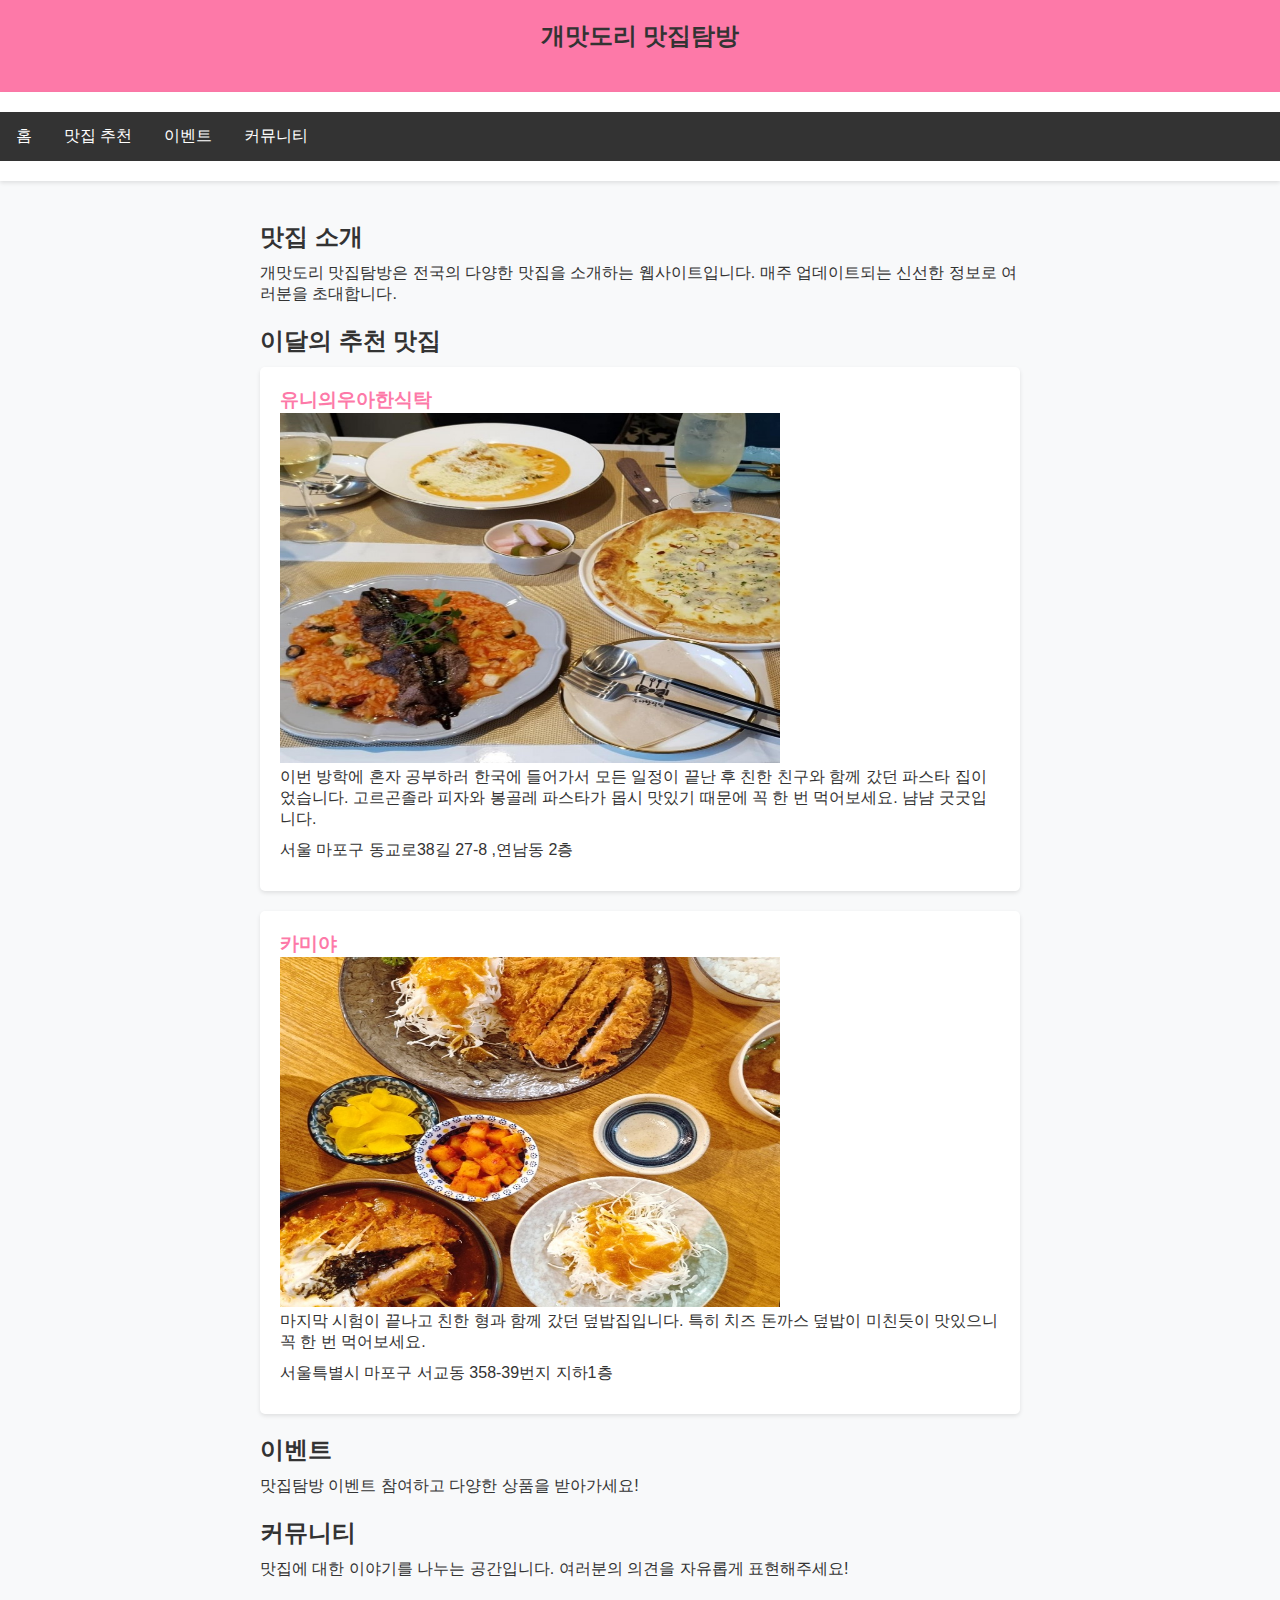
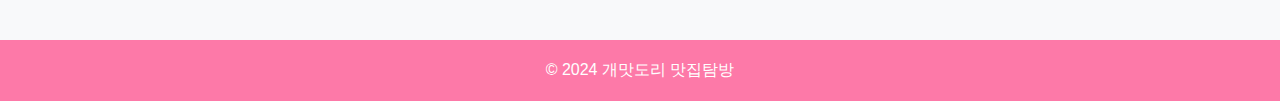
<file: index.html>
<!DOCTYPE html>
<html>

<head>
  <meta charset="utf-8">
  <meta name="viewport" content="width=device-width">
  <title>개맛도리 맛집탐방</title>
  <link href="style.css" rel="stylesheet" type="text/css" />
</head>

<body>
  <header>
    <h1>개맛도리 맛집탐방</h1>
  </header>
  <nav>
    <ul>
      <li><a href="index.html" class="button">홈</a></li>
      <li><a href="맛집 추천.html" class="button">맛집 추천</a></li>
      <li><a href="이벤트.html" class="button">이벤트</a></li>
      <li><a href="커뮤니티.html" class="button">커뮤니티</a></li>
    </ul>
  </nav>
  <main>
    <section>
      <h2>맛집 소개</h2>
      <p>개맛도리 맛집탐방은 전국의 다양한 맛집을 소개하는 웹사이트입니다. 매주 업데이트되는 신선한 정보로 여러분을 초대합니다.</p>
    </section>
    <section>
      <h2>이달의 추천 맛집</h2>
      <div class="restaurant">
        <h3>유니의우아한식탁</h3>
        <img src="유니의우아한식탁.jpg" alt="유니의 우아한 식탁 이미지">
        <p>이번 방학에 혼자 공부하러 한국에 들어가서 모든 일정이 끝난 후 친한 친구와 함께 갔던 파스타 집이었습니다. 고르곤졸라 피자와 봉골레 파스타가 몹시 맛있기 때문에 꼭 한 번 먹어보세요. 냠냠
          굿굿입니다.</p>
        <p>서울 마포구 동교로38길 27-8 ,연남동 2층</p>
      </div>
      <div class="restaurant">
        <h3>카미야</h3>
        <img src="카미야.jpg" alt="카미야 이미지">
        <p>마지막 시험이 끝나고 친한 형과 함께 갔던 덮밥집입니다. 특히 치즈 돈까스 덮밥이 미친듯이 맛있으니 꼭 한 번 먹어보세요.</p>
        <p>서울특별시 마포구 서교동 358-39번지 지하1층</p>
      </div>
    </section>

    <section>
      <h2>이벤트</h2>
      <p>맛집탐방 이벤트 참여하고 다양한 상품을 받아가세요!</p>
    </section>
    <section>
      <h2>커뮤니티</h2>
      <p>맛집에 대한 이야기를 나누는 공간입니다. 여러분의 의견을 자유롭게 표현해주세요!</p>
    </section>
  </main>
  <footer>
    <p>&copy; 2024 개맛도리 맛집탐방</p>
  </footer>
</body>

</html>
</file>
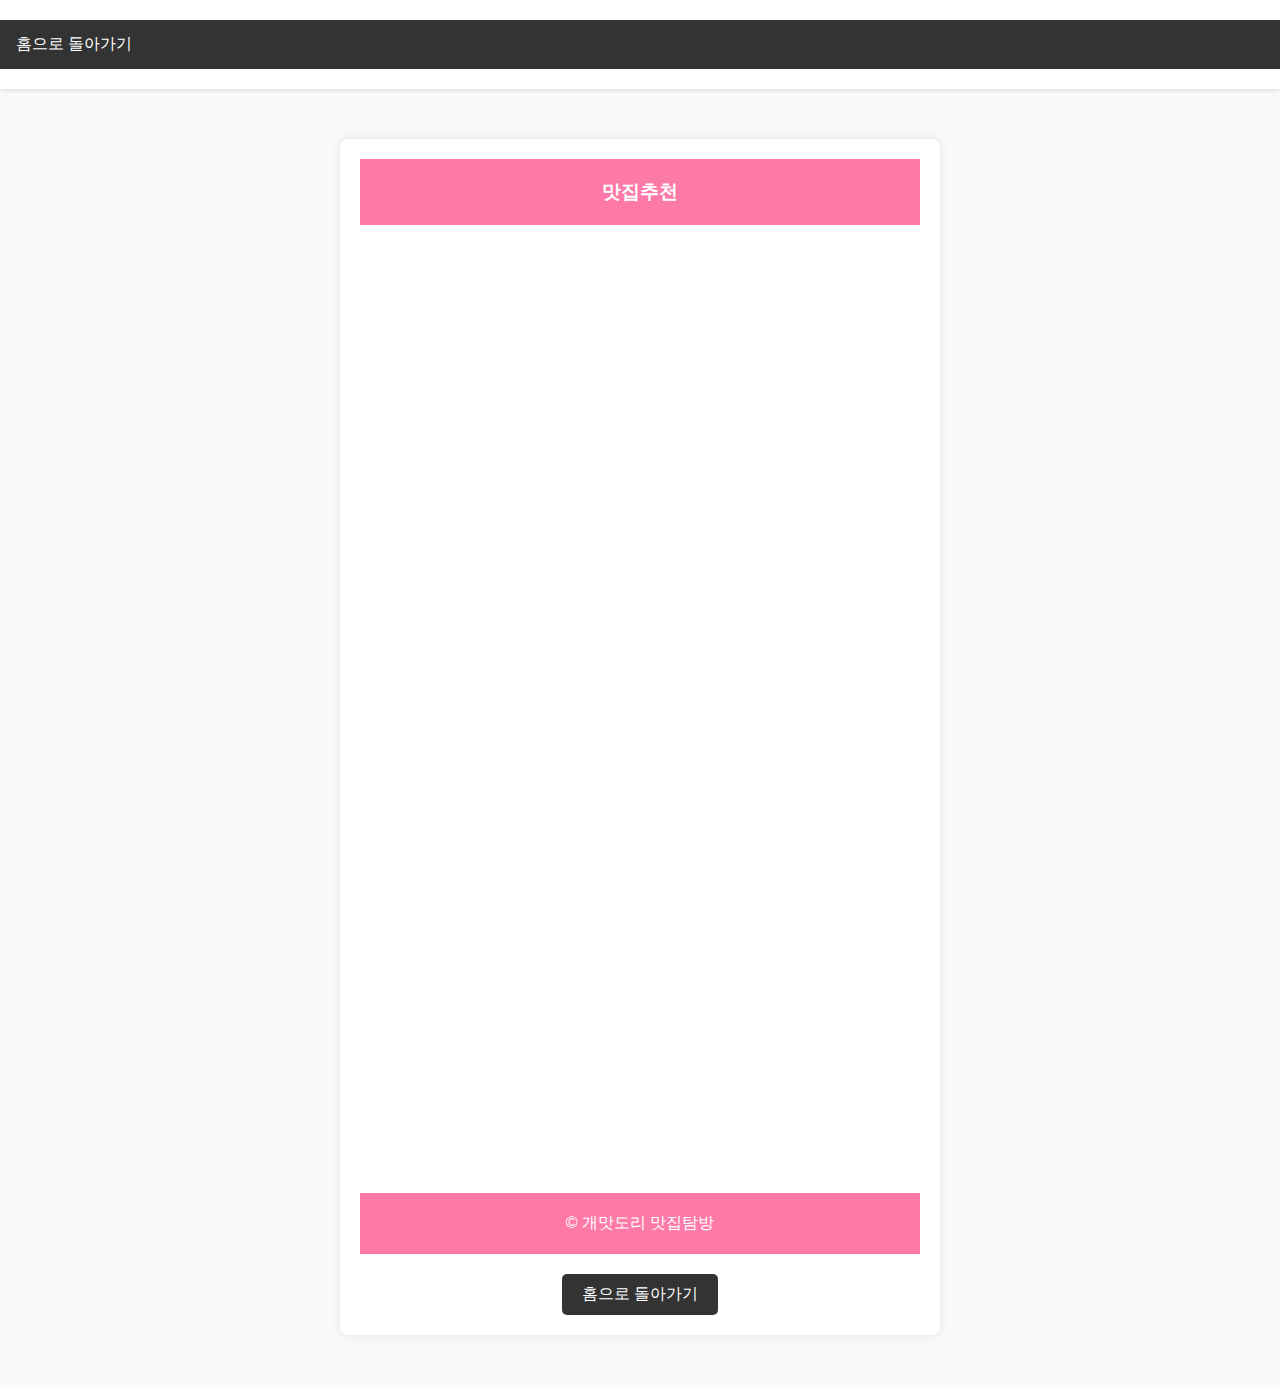
<file: 맛집 추천.html>
<!DOCTYPE html>
<html lang="en">

<head>
  <meta charset="UTF-8">
  <meta name="viewport" content="width=device-width, initial-scale=1.0">
  <title>맛집추천</title>
  <link rel="stylesheet" href="style.css">
</head>

<body>
  <nav>
    <ul>
      <li><a href="index.html">홈으로 돌아가기</a></li>
    </ul>
  </nav>

  <div class="container">
    <header>
      <h3> 맛집추천 </h3>
    </header>
    <main>
      <section>
        <!-- 첫 번째 지도를 불러올 iframe 코드 -->
        <iframe
          src="https://www.google.com/maps/embed?pb=!1m18!1m12!1m3!1d12650.872392064304!2d126.91558866042436!3d37.56170495263376!2m3!1f0!2f0!3f0!3m2!1i1024!2i768!4f13.1!3m3!1m2!1s0x357c993cb4bae587%3A0x2fb88d53e43013bc!2z7Jyg64uI7J2YIOyasOyVhO2VnCDsi53tg4E!5e0!3m2!1sko!2s!4v1711681484135!5m2!1sko!2s"
          allowfullscreen="" loading="lazy" referrerpolicy="no-referrer-when-downgrade"></iframe>
      </section>
      <section>
        <!-- 두 번째 지도를 불러올 iframe 코드 -->
        <iframe
          src="https://www.google.com/maps/embed?pb=!1m18!1m12!1m3!1d12652.427731686741!2d126.91205326041735!3d37.5525443526718!2m3!1f0!2f0!3f0!3m2!1i1024!2i768!4f13.1!3m3!1m2!1s0x357c98c4d1b529cb%3A0xd6f1ba048f002d4e!2z7Lm066-47JW8!5e0!3m2!1sko!2s!4v1711681528377!5m2!1sko!2s"
          allowfullscreen="" loading="lazy" referrerpolicy="no-referrer-when-downgrade"></iframe>
      </section>
    </main>
    <footer>
      <p>&copy; 개맛도리 맛집탐방</p>
    </footer>
    <div class="back-to-home">
      <a href="index.html">홈으로 돌아가기</a>
    </div>
  </div>
</body>

</html>
</file>
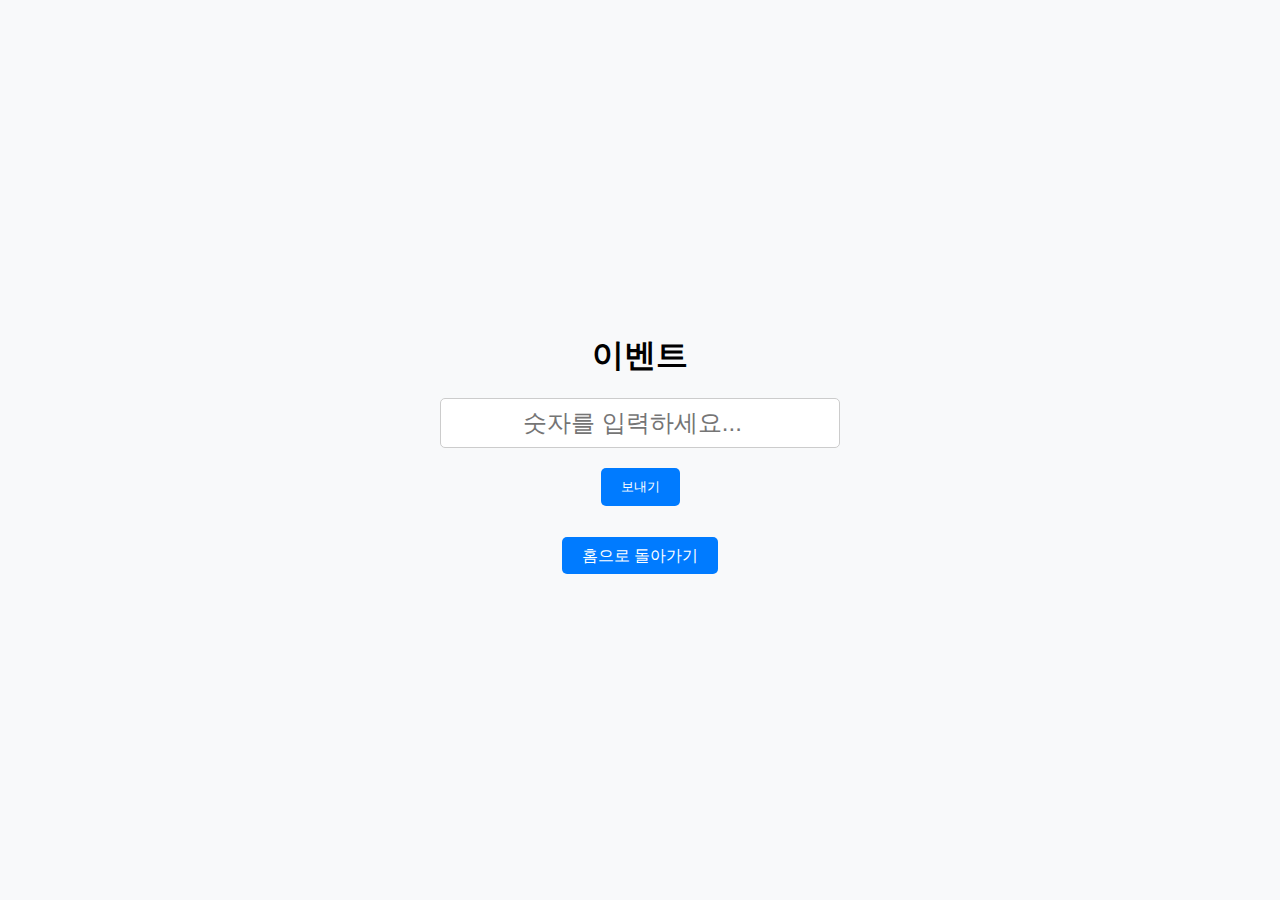
<file: 이벤트.html>
<!DOCTYPE html>
<html lang="en">

<head>
  <meta charset="UTF-8">
  <meta name="viewport" content="width=device-width, initial-scale=1.0">
  <title>이벤트</title>
  <style>
    /* Resetting default margin and padding */
    * {
      margin: 0;
      padding: 0;
      box-sizing: border-box;
    }

    body {
      font-family: Arial, sans-serif;
      background-color: #f8f9fa;
    }

    .container {
      display: flex;
      flex-direction: column;
      align-items: center;
      justify-content: center;
      height: 100vh;
    }

    h1 {
      font-size: 2em;
      margin-bottom: 20px;
    }

    .profile-img {
      width: 100px;
      height: 100px;
      border-radius: 50%;
      margin-bottom: 20px;
    }

    #numberInput {
      width: 100%;
      max-width: 400px;
      height: 50px;
      margin-bottom: 20px;
      padding: 10px;
      font-size: 1.5em;
      border: 1px solid #ccc;
      border-radius: 5px;
      text-align: center;
    }

    #saveButton {
      padding: 10px 20px;
      background-color: #007bff;
      color: #fff;
      border: none;
      border-radius: 5px;
      cursor: pointer;
      transition: background-color 0.3s ease;
    }

    #saveButton:hover {
      background-color: #0056b3;
    }

    #savedMemos {
      font-size: 2em;
      color: #007bff;
      margin-bottom: 20px;
    }

    .back-to-home {
      margin-top: 20px;
    }

    .back-to-home a {
      padding: 10px 20px;
      background-color: #007bff;
      color: #fff;
      text-decoration: none;
      border-radius: 5px;
      transition: background-color 0.3s ease;
    }

    .back-to-home a:hover {
      background-color: #0056b3;
    }
  </style>
</head>

<body>
  <div class="container">
    <h1>이벤트</h1>

    <input type="number" id="numberInput" placeholder="숫자를 입력하세요...">
    <button id="saveButton">보내기</button>
    <div id="savedMemos"></div>
    <div class="back-to-home">
      <a href="index.html">홈으로 돌아가기</a>
    </div>
  </div>
  <script>
    document.addEventListener('DOMContentLoaded', function () {
      const numberInput = document.getElementById('numberInput');
      const saveButton = document.getElementById('saveButton');
      const savedMemos = document.getElementById('savedMemos');

      saveButton.addEventListener('click', function () {
        const number = parseInt(numberInput.value);
        if (number === 17) {
          savedMemos.textContent = '당첨!!!';
        } else {
          savedMemos.textContent = '꽝!!!';
        }
      });
    });
  </script>
</body>

</html>
</file>
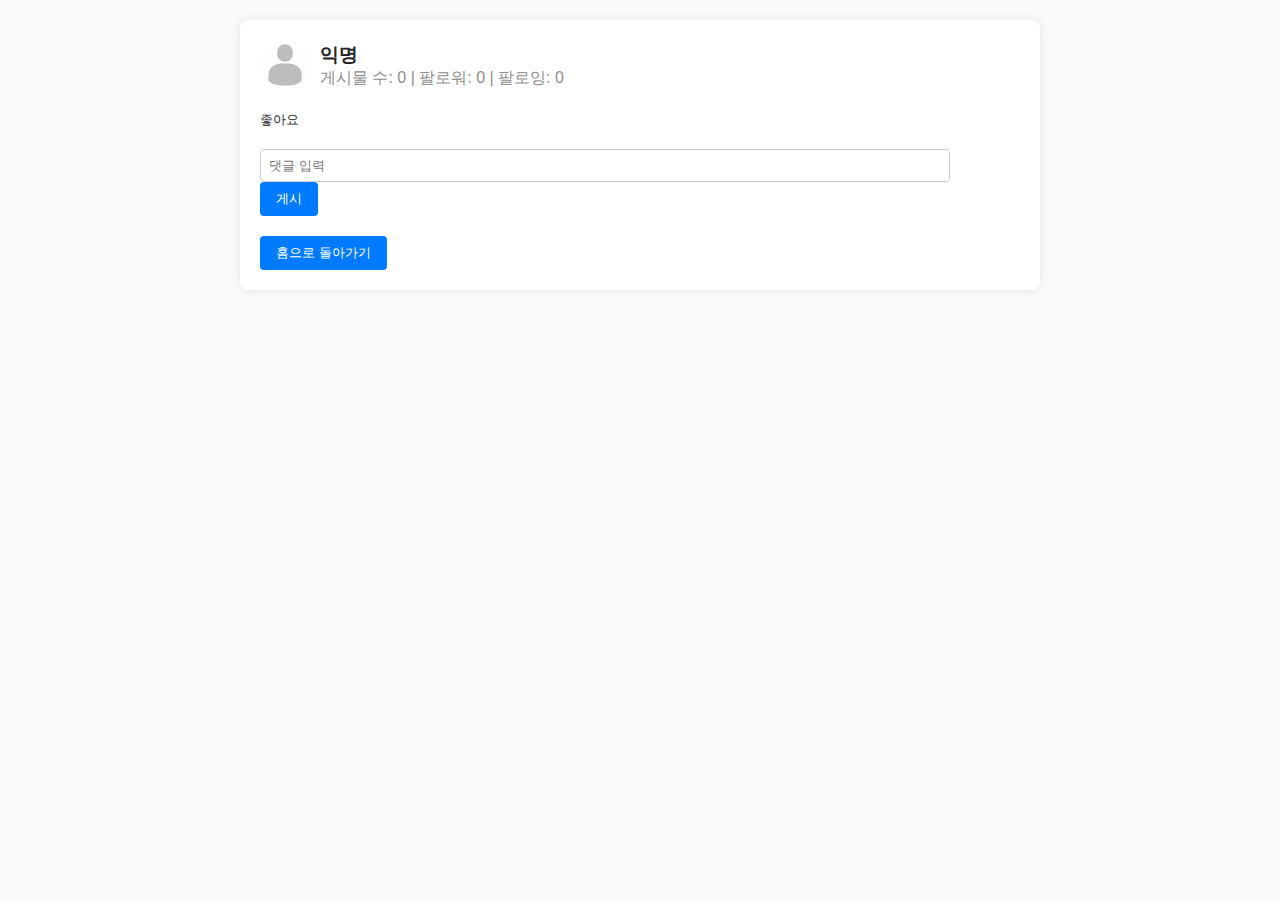
<file: 커뮤니티.html>
<!DOCTYPE html>
<html lang="en">

<head>
  <meta charset="UTF-8">
  <meta name="viewport" content="width=device-width, initial-scale=1.0">
  <title>커뮤니티</title>
  <style>
    /* Resetting default margin and padding */
    * {
      margin: 0;
      padding: 0;
      box-sizing: border-box;
    }

    body {
      font-family: Arial, sans-serif;
      background-color: #fafafa;
    }

    .container {
      max-width: 800px;
      margin: 20px auto;
      padding: 20px;
      background-color: #fff;
      border-radius: 8px;
      box-shadow: 0 0 10px rgba(0, 0, 0, 0.1);
    }

    .profile {
      display: flex;
      align-items: center;
      margin-bottom: 20px;
    }

    .profile-img {
      width: 50px;
      height: 50px;
      border-radius: 50%;
      margin-right: 10px;
    }

    .profile-info {
      display: flex;
      flex-direction: column;
    }

    .profile-info h2 {
      margin: 0;
      font-size: 1.2em;
      color: #262626;
    }

    .profile-info p {
      margin: 0;
      color: #8e8e8e;
    }

    .post-img {
      width: 100%;
      border-radius: 8px;
      margin-bottom: 20px;
    }

    .post-info {
      display: flex;
      align-items: center;
      justify-content: space-between;
      margin-bottom: 20px;
    }

    .post-info p {
      margin: 0;
      color: #262626;
    }

    .post-info span {
      color: #8e8e8e;
    }

    .like-btn {
      border: none;
      background: none;
      color: #262626;
      cursor: pointer;
    }

    .comment {
      margin-bottom: 20px;
    }

    .comment p {
      margin: 0;
      color: #262626;
    }

    .comment p:first-child {
      font-weight: bold;
      margin-bottom: 5px;
    }

    .comment-time {
      color: #8e8e8e;
      font-size: 0.8em;
      margin-left: 10px;
    }

    .comment-input {
      width: calc(100% - 70px);
      padding: 8px;
      border: 1px solid #ccc;
      border-radius: 4px;
      margin-right: 10px;
    }

    .comment-btn {
      padding: 8px 16px;
      background-color: #007bff;
      color: #fff;
      border: none;
      border-radius: 4px;
      cursor: pointer;
    }

    .comment-btn:hover {
      background-color: #0056b3;
    }

    .home-btn {
      margin-top: 20px;
      padding: 8px 16px;
      background-color: #007bff;
      color: #fff;
      border: none;
      border-radius: 4px;
      cursor: pointer;
    }

    .home-btn:hover {
      background-color: #0056b3;
    }
  </style>
</head>

<body>
  <div class="container">
    <div class="profile">
      <img class="profile-img" src="프로필.jpg" alt="Profile Image">
      <div class="profile-info">
        <h2>익명</h2>
        <p>게시물 수: 0 | 팔로워: 0 | 팔로잉: 0</p>
      </div>
    </div>

    <button class="like-btn">좋아요</button>

    <div class="comment" id="comment-section">
      <!-- 댓글 영역 -->
    </div>

    <form id="comment-form">
      <input type="text" id="comment-input" class="comment-input" placeholder="댓글 입력" required>
      <button type="submit" class="comment-btn">게시</button>
    </form>

    <button class="home-btn" onclick="goHome()"><a href="index.html" style="color: white; text-decoration: none;">홈으로
        돌아가기</a></button>


  </div>

  <script>
    // 로컬 스토리지에서 댓글 불러오기
    window.addEventListener('DOMContentLoaded', function () {
      loadComments();
    });

    function loadComments() {
      const comments = JSON.parse(localStorage.getItem('comments')) || [];
      const commentSection = document.getElementById('comment-section');

      // 댓글 영역 초기화
      commentSection.innerHTML = '';

      // 댓글 추가
      comments.forEach(function (comment) {
        const commentElement = createCommentElement(comment.content, comment.time);
        commentSection.appendChild(commentElement);
      });
    }

    function createCommentElement(content, time) {
      const commentElement = document.createElement('p');
      commentElement.innerHTML = `<strong>익명</strong> ${content} <span class="comment-time">${time}</span>`;
      return commentElement;
    }

    function saveComment(content, time) {
      const comments = JSON.parse(localStorage.getItem('comments')) || [];
      comments.push({content: content, time: time});
      localStorage.setItem('comments', JSON.stringify(comments));
    }

    function addComment(content, time) {
      const commentSection = document.getElementById('comment-section');
      const commentElement = createCommentElement(content, time);
      commentSection.appendChild(commentElement);
    }

    // 폼 제출 시 동작
    document.getElementById('comment-form').addEventListener('submit', function (event) {
      event.preventDefault(); // 폼 제출 기본 동작 방지

      const commentInput = document.getElementById('comment-input');
      const commentContent = commentInput.value.trim(); // 입력된 내용 가져오기
      if (commentContent !== '') { // 입력된 내용이 비어있지 않은 경우에만 처리
        const commentTime = getCurrentKoreaTime(); // 현재 시간 가져오기
        addComment(commentContent, commentTime); // 댓글 추가
        saveComment(commentContent, commentTime); // 댓글 저장
        commentInput.value = ''; // 입력란 비우기
      }
    });

    function getCurrentKoreaTime() {
      const now = new Date();
      const koreaTime = new Date(now.getTime() + (now.getTimezoneOffset() + 9 * 60) * 60 * 1000);
      return koreaTime.toLocaleString();
    }

    function goHome() {
      // 홈 페이지 URL로 이동
      window.location.href = '홈 페이지 URL';
    }
  </script>
</body>

</html>
</file>
<file: style.css>
/* style.css */

/* Resetting default margin and padding */
* {
  margin: 0;
  padding: 0;
  box-sizing: border-box;
}

/* Body styles */
body {
  font-family: Arial, sans-serif;
  background-color: #f3f3f3;
  color: #333;
}

/* Header styles */
header {
  background-color: #fd79a8;
  /* 연한 네온 핑크색 */
  color: #fff;
  text-align: center;
  padding: 20px 0;
}

header h1 {
  font-size: 2em;
}

/* Navigation styles */
nav {
  background-color: #fff;
  box-shadow: 0 2px 4px rgba(0, 0, 0, 0.1);
}

nav ul {
  list-style-type: none;
  text-align: center;
}

nav ul li {
  display: inline;
}

nav ul li a {
  display: inline-block;
  padding: 10px 20px;
  color: #333;
  text-decoration: none;
  transition: background-color 0.3s ease;
}

nav ul li a:hover {
  background-color: #f0f0f0;
}

/* Main styles */
main {
  max-width: 800px;
  margin: 20px auto;
  padding: 0 20px;
}

section {
  margin-bottom: 30px;
}

section h2 {
  font-size: 1.5em;
  margin-bottom: 10px;
}

.restaurant {
  background-color: #fff;
  padding: 20px;
  margin-bottom: 20px;
  border-radius: 5px;
  box-shadow: 0 2px 4px rgba(0, 0, 0, 0.1);
}

.restaurant h3 {
  color: #fd79a8;
  /* 연한 네온 핑크색 */
}

.restaurant p {
  margin-bottom: 10px;
}

/* Footer styles */
footer {
  background-color: #fd79a8;
  /* 연한 네온 핑크색 */
  color: #fff;
  text-align: center;
  padding: 20px 0;
}


/* style.css */

/* Resetting default margin and padding */
* {
  margin: 0;
  padding: 0;
  box-sizing: border-box;
}

/* Body styles */
body {
  font-family: Arial, sans-serif;
  background-color: #f3f3f3;
  color: #333;
}

/* Navigation styles */
nav {
  background-color: #fff;
  box-shadow: 0 2px 4px rgba(0, 0, 0, 0.1);
  padding: 20px 0;
}

nav ul {
  list-style-type: none;
  text-align: center;
}

nav ul li {
  display: inline;
}

nav ul li a {
  display: inline-block;
  padding: 10px 20px;
  color: #333;
  text-decoration: none;
}

/* Container styles */
.container {
  max-width: 800px;
  margin: 20px auto;
}

/* Header styles */
header {
  background-color: #fd79a8;
  /* 연한 네온 핑크색 */
  color: #fff;
  text-align: center;
  padding: 20px 0;
}

header h1 {
  font-size: 2em;
}

/* Main styles */
main {
  padding: 20px;
}

/* Section title styles */
.section-title {
  font-size: 1.5em;
  color: #000;
  /* 검정색 */
  margin-bottom: 10px;
}

/* Map container styles */
.map-container {
  width: 100%;
  height: 400px;
  background-color: #e6e6e6;
  /* 배경색 지정 */
  color: #333;
  /* 글자색 지정 */
  text-align: center;
  line-height: 400px;
  /* 수직 가운데 정렬 */
}

/* Footer styles */
footer {
  background-color: #fd79a8;
  /* 연한 네온 핑크색 */
  color: #fff;
  text-align: center;
  padding: 20px 0;
}

/* style.css */

/* Resetting default margin and padding */
* {
  margin: 0;
  padding: 0;
  box-sizing: border-box;
}

/* Body styles */
body {
  font-family: Arial, sans-serif;
  background-color: #f3f3f3;
  color: #333;
}

/* Navigation styles */
nav {
  background-color: #fff;
  box-shadow: 0 2px 4px rgba(0, 0, 0, 0.1);
  padding: 20px 0;
}

nav ul {
  list-style-type: none;
  text-align: center;
}

nav ul li {
  display: inline;
}

nav ul li a {
  display: inline-block;
  padding: 10px 20px;
  color: #333;
  text-decoration: none;
}

/* Container styles */
.container {
  max-width: 800px;
  margin: 20px auto;
}

/* Header styles */
header {
  background-color: #fd79a8;
  /* 연한 네온 핑크색 */
  color: #fff;
  text-align: center;
  padding: 20px 0;
}

header h1 {
  font-size: 2em;
}

/* Main styles */
main {
  padding: 20px;
}

/* Section title styles */
.section-title {
  font-size: 1.5em;
  color: #000;
  /* 검정색 */
  margin-bottom: 10px;
}

/* Map container styles */
.map-container {
  width: 100%;
  height: 400px;
  background-color: #e6e6e6;
  /* 배경색 지정 */
  color: #333;
  /* 글자색 지정 */
  text-align: center;
  line-height: 400px;
  /* 수직 가운데 정렬 */
}

/* Footer styles */
footer {
  background-color: #fd79a8;
  /* 연한 네온 핑크색 */
  color: #fff;
  text-align: center;
  padding: 20px 0;
}

body {
  font-family: Arial, sans-serif;
  margin: 0;
  padding: 0;
  background-color: #f0f0f0;
}

nav ul {
  list-style-type: none;
  margin: 0;
  padding: 0;
  background-color: #333;
  overflow: hidden;
}

nav ul li {
  float: left;
}

nav ul li a {
  display: block;
  color: white;
  text-align: center;
  padding: 14px 16px;
  text-decoration: none;
}

nav ul li a:hover {
  background-color: #555;
}

.container {
  max-width: 800px;
  margin: 20px auto;
  background-color: #fff;
  padding: 20px;
  border-radius: 8px;
  box-shadow: 0 0 10px rgba(0, 0, 0, 0.1);
}

header h1 {
  font-size: 24px;
  color: #333;
  margin-bottom: 20px;
}

main section {
  margin-bottom: 20px;
}

iframe {
  width: 100%;
  height: 400px;
  border: none;
}

footer {
  text-align: center;
  margin-top: 20px;
}

.back-to-home {
  text-align: center;
  margin-top: 20px;
}

.back-to-home a {
  display: inline-block;
  padding: 10px 20px;
  background-color: #333;
  color: white;
  text-decoration: none;
  border-radius: 5px;
}

.back-to-home a:hover {
  background-color: #555;
}

body {
  font-family: Arial, sans-serif;
  margin: 0;
  padding: 0;
  background-color: #f0f0f0;
}

nav ul {
  list-style-type: none;
  margin: 0;
  padding: 0;
  background-color: #333;
  overflow: hidden;
}

nav ul li {
  float: left;
}

nav ul li a {
  display: block;
  color: white;
  text-align: center;
  padding: 14px 16px;
  text-decoration: none;
}

nav ul li a:hover {
  background-color: #555;
}

.container {
  max-width: 800px;
  margin: 20px auto;
  background-color: #fff;
  padding: 20px;
  border-radius: 8px;
  box-shadow: 0 0 10px rgba(0, 0, 0, 0.1);
}

header h1 {
  font-size: 24px;
  color: #333;
  margin-bottom: 20px;
}

main section {
  margin-bottom: 20px;
}

iframe {
  width: 100%;
  height: 400px;
  border: none;
  margin-bottom: 20px;
}

footer {
  text-align: center;
  margin-top: 20px;
}

.back-to-home {
  text-align: center;
  margin-top: 20px;
}

.back-to-home a {
  display: inline-block;
  padding: 10px 20px;
  background-color: #333;
  color: white;
  text-decoration: none;
  border-radius: 5px;
}

.back-to-home a:hover {
  background-color: #555;
}

body {
  font-family: Arial, sans-serif;
  margin: 0;
  padding: 0;
  background-color: #f2f2f2;
}

.container {
  max-width: 600px;
  margin: 50px auto;
  padding: 20px;
  background-color: #fff;
  border-radius: 8px;
  box-shadow: 0 0 10px rgba(0, 0, 0, 0.1);
}

h1 {
  text-align: center;
}

textarea {
  width: calc(100% - 20px);
  height: 200px;
  margin-bottom: 10px;
  padding: 10px;
  border: 1px solid #ccc;
  border-radius: 5px;
  resize: vertical;
}

button {
  display: block;
  margin: 0 auto;
  padding: 10px 20px;
  background-color: #007bff;
  color: #fff;
  border: none;
  border-radius: 5px;
  cursor: pointer;
  transition: background-color 0.3s ease;
}

button:hover {
  background-color: #0056b3;
}

#savedMemos {
  margin-top: 20px;
}

.saved-memo {
  padding: 10px;
  border: 1px solid #ddd;
  border-radius: 5px;
  margin-bottom: 5px;
  background-color: #f9f9f9;
}

.saved-memo:hover {
  background-color: #e9e9e9;
}

body {
  font-family: Arial, sans-serif;
  margin: 0;
  padding: 0;
  background-color: #f2f2f2;
}

.container {
  max-width: 600px;
  margin: 50px auto;
  padding: 20px;
  background-color: #fff;
  border-radius: 8px;
  box-shadow: 0 0 10px rgba(0, 0, 0, 0.1);
}

h1 {
  text-align: center;
}

textarea {
  width: 100%;
  height: 100px;
  /* 더 작은 높이로 조정 */
  margin-bottom: 10px;
  padding: 10px;
  border: 1px solid #ccc;
  border-radius: 5px;
  resize: none;
  /* 사용자가 크기를 조정하지 못하도록 비활성화 */
}

button {
  display: block;
  margin: 0 auto;
  padding: 10px 20px;
  background-color: #007bff;
  color: #fff;
  border: none;
  border-radius: 5px;
  cursor: pointer;
  transition: background-color 0.3s ease;
}

button:hover {
  background-color: #0056b3;
}

#savedMemos {
  margin-top: 20px;
}

body {
  font-family: Arial, sans-serif;
  margin: 0;
  padding: 0;
  background-color: #f2f2f2;
}

.container {
  max-width: 600px;
  margin: 50px auto;
  padding: 20px;
  background-color: #fff;
  border-radius: 8px;
  box-shadow: 0 0 10px rgba(0, 0, 0, 0.1);
}

h1 {
  text-align: center;
}

textarea {
  width: 100%;
  height: 100px;
  margin-bottom: 10px;
  padding: 10px;
  border: 1px solid #ccc;
  border-radius: 5px;
  resize: none;
}

button {
  display: block;
  margin: 0 auto;
  padding: 10px 20px;
  background-color: #007bff;
  color: #fff;
  border: none;
  border-radius: 5px;
  cursor: pointer;
  transition: background-color 0.3s ease;
}

button:hover {
  background-color: #0056b3;
}

.saved-memo {
  padding: 10px;
  border: 1px solid #ccc;
  border-radius: 5px;
  margin-bottom: 10px;
}

body {
  font-family: Arial, sans-serif;
  margin: 0;
  padding: 0;
  background-color: #f8f9fa;
  /* 부드러운 회색 배경색 */
}

.container {
  max-width: 600px;
  margin: 50px auto;
  padding: 20px;
  background-color: #fff;
  border-radius: 8px;
  box-shadow: 0 0 10px rgba(0, 0, 0, 0.1);
}

h1 {
  text-align: center;
  color: #007bff;
  /* 맛집탐방 블루 컬러 */
}

textarea {
  width: 100%;
  height: 100px;
  margin-bottom: 10px;
  padding: 10px;
  border: none;
  /* 칸의 테두리 제거 */
  border-radius: 5px;
  resize: none;
  background-color: #f2f2f2;
  /* 부드러운 회색 배경색 */
}

button {
  display: block;
  margin: 0 auto;
  padding: 10px 20px;
  background-color: #007bff;
  color: #fff;
  border: none;
  border-radius: 5px;
  cursor: pointer;
  transition: background-color 0.3s ease;
}

button:hover {
  background-color: #0056b3;
}

#savedMemos {
  margin-top: 20px;
}

.saved-memo {
  padding: 10px;
  border-radius: 5px;
  margin-bottom: 10px;
  background-color: #f2f2f2;
  /* 부드러운 회색 배경색 */
}

body {
  font-family: Arial, sans-serif;
  margin: 0;
  padding: 0;
  background-color: #f8f9fa;
  /* 부드러운 회색 배경색 */
}

.container {
  max-width: 600px;
  margin: 50px auto;
  padding: 20px;
  background-color: #fff;
  border-radius: 8px;
  box-shadow: 0 0 10px rgba(0, 0, 0, 0.1);
}

h1 {
  text-align: center;
  color: #007bff;
  /* 맛집탐방 블루 컬러 */
}

textarea {
  width: 100%;
  height: 100px;
  margin-bottom: 10px;
  padding: 10px;
  border: none;
  /* 칸의 테두리 제거 */
  border-radius: 5px;
  resize: none;
  background-color: #f2f2f2;
  /* 부드러운 회색 배경색 */
}

button {
  display: block;
  margin: 0 auto;
  padding: 10px 20px;
  background-color: #007bff;
  color: #fff;
  border: none;
  border-radius: 5px;
  cursor: pointer;
  transition: background-color 0.3s ease;
}

button:hover {
  background-color: #0056b3;
}

#savedMemos {
  margin-top: 20px;
}

.saved-memo {
  padding: 10px;
  border-radius: 5px;
  margin-bottom: 10px;
  background-color: #f2f2f2;
  /* 부드러운 회색 배경색 */
}

.home-link {
  display: block;
  text-align: center;
  margin-top: 20px;
  color: #007bff;
  /* 링크 컬러 */
  text-decoration: none;
  /* 밑줄 제거 */
}

.home-link:hover {
  text-decoration: underline;
  /* 호버시 밑줄 표시 */
}



/* 이미지 크기 조절 */
.restaurant img {
  width: 500px;
  /* 원하는 너비로 조절 */
  height: 350px;
  /* 가로 세로 비율 유지 */
}
</file>
